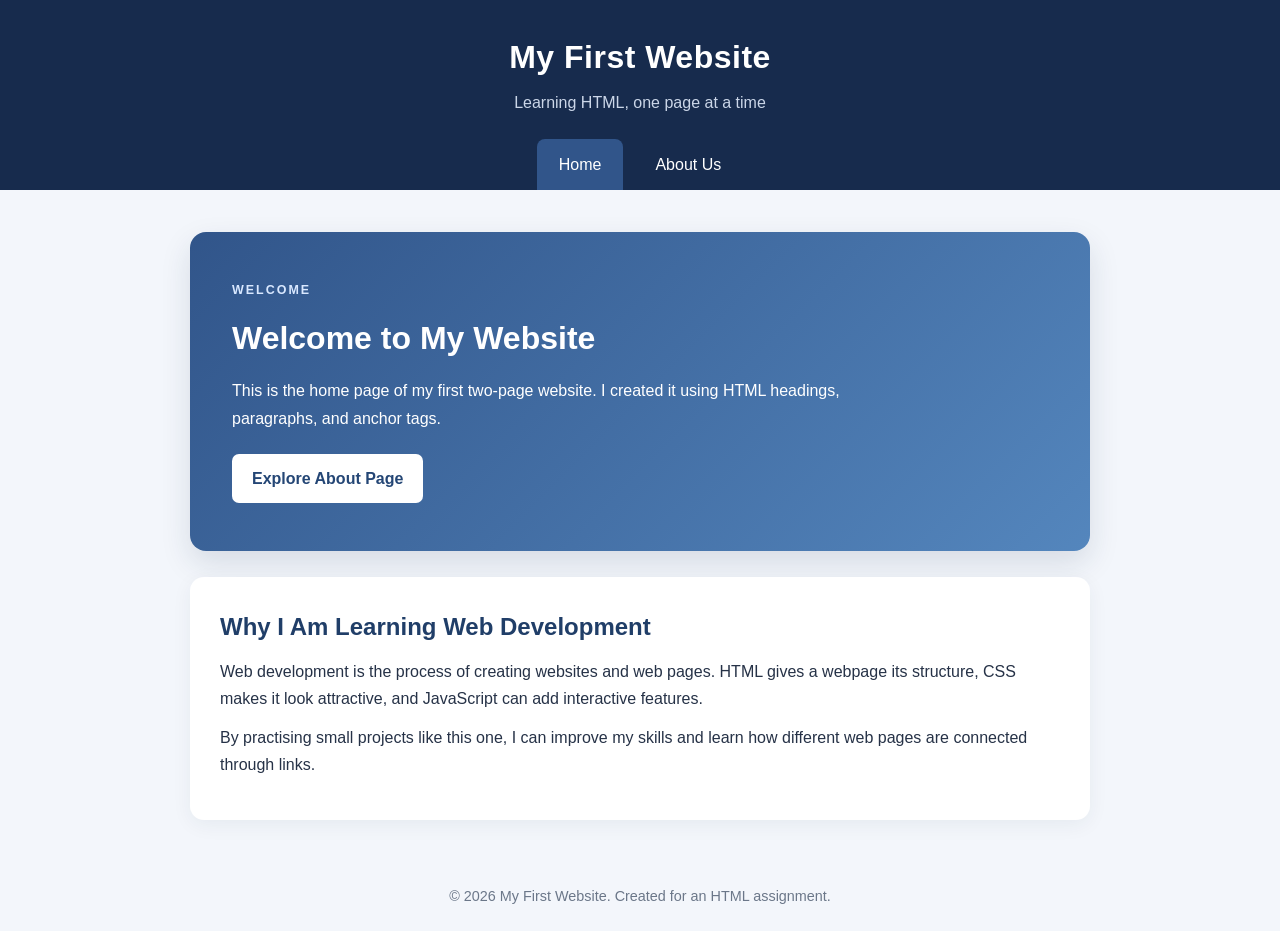
<file: index.html>
<!DOCTYPE html>
<html lang="en">
<head>
    <meta charset="UTF-8">
    <meta name="viewport" content="width=device-width, initial-scale=1.0">
    <title>My First Website | Home</title>
    <link rel="stylesheet" href="style.css">
</head>
<body>
    <header class="site-header">
        <h1>My First Website</h1>
        <p class="tagline">Learning HTML, one page at a time</p>
        <nav>
            <a class="active" href="index.html">Home</a>
            <a href="about.html">About Us</a>
        </nav>
    </header>

    <main class="container">
        <section class="hero">
            <p class="eyebrow">WELCOME</p>
            <h2>Welcome to My Website</h2>
            <p>This is the home page of my first two-page website. I created it using HTML headings, paragraphs, and anchor tags.</p>
            <a class="button" href="about.html">Explore About Page</a>
        </section>

        <section class="content-card">
            <h2>Why I Am Learning Web Development</h2>
            <p>Web development is the process of creating websites and web pages. HTML gives a webpage its structure, CSS makes it look attractive, and JavaScript can add interactive features.</p>
            <p>By practising small projects like this one, I can improve my skills and learn how different web pages are connected through links.</p>
        </section>
    </main>

    <footer>
        <p>&copy; 2026 My First Website. Created for an HTML assignment.</p>
    </footer>
</body>
</html>
</file>
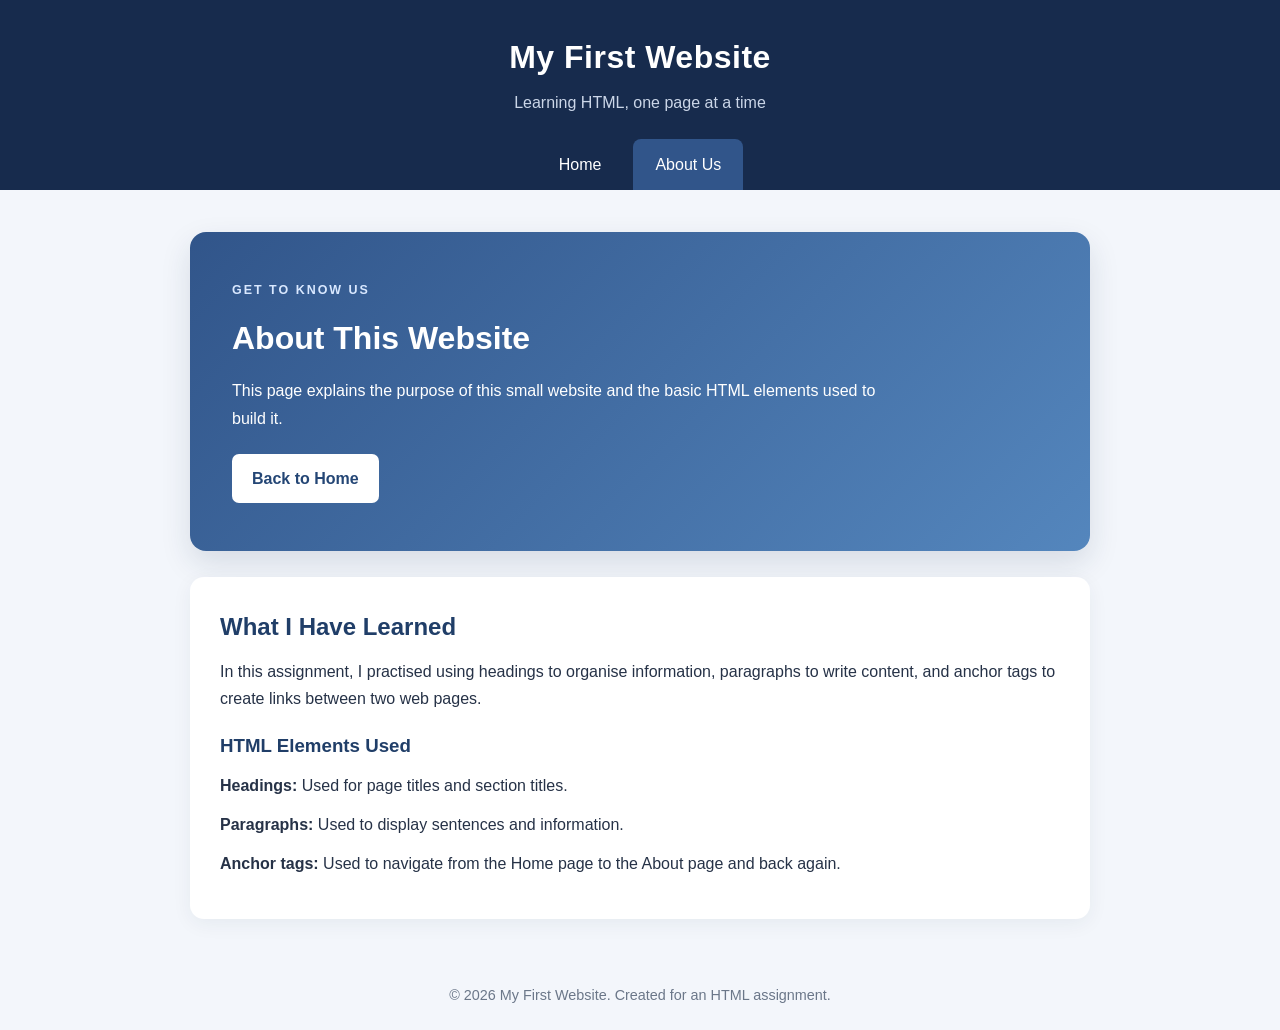
<file: about.html>
<!DOCTYPE html>
<html lang="en">
<head>
    <meta charset="UTF-8">
    <meta name="viewport" content="width=device-width, initial-scale=1.0">
    <title>My First Website | About</title>
    <link rel="stylesheet" href="style.css">
</head>
<body>
    <header class="site-header">
        <h1>My First Website</h1>
        <p class="tagline">Learning HTML, one page at a time</p>
        <nav>
            <a href="index.html">Home</a>
            <a class="active" href="about.html">About Us</a>
        </nav>
    </header>

    <main class="container">
        <section class="hero about-hero">
            <p class="eyebrow">GET TO KNOW US</p>
            <h2>About This Website</h2>
            <p>This page explains the purpose of this small website and the basic HTML elements used to build it.</p>
            <a class="button" href="index.html">Back to Home</a>
        </section>

        <section class="content-card">
            <h2>What I Have Learned</h2>
            <p>In this assignment, I practised using headings to organise information, paragraphs to write content, and anchor tags to create links between two web pages.</p>
            <h3>HTML Elements Used</h3>
            <p><strong>Headings:</strong> Used for page titles and section titles.</p>
            <p><strong>Paragraphs:</strong> Used to display sentences and information.</p>
            <p><strong>Anchor tags:</strong> Used to navigate from the Home page to the About page and back again.</p>
        </section>
    </main>

    <footer>
        <p>&copy; 2026 My First Website. Created for an HTML assignment.</p>
    </footer>
</body>
</html>
</file>
<file: style.css>
* {
    margin: 0;
    padding: 0;
    box-sizing: border-box;
}

body {
    font-family: Arial, Helvetica, sans-serif;
    background: #f3f6fb;
    color: #263247;
    line-height: 1.7;
}

.site-header {
    background: #172b4d;
    color: white;
    text-align: center;
    padding: 30px 20px 0;
}

.site-header h1 {
    font-size: 2rem;
    letter-spacing: 0.5px;
}

.tagline {
    color: #cbd6e8;
    margin: 5px 0 22px;
}

nav {
    display: flex;
    justify-content: center;
    gap: 10px;
}

nav a {
    color: white;
    text-decoration: none;
    padding: 12px 22px;
    border-radius: 8px 8px 0 0;
    transition: background 0.2s ease;
}

nav a:hover,
nav a.active {
    background: #31558a;
}

.container {
    width: min(900px, 90%);
    margin: 42px auto;
}

.hero {
    background: linear-gradient(135deg, #31558a, #5486bd);
    color: white;
    padding: 48px 42px;
    border-radius: 16px;
    box-shadow: 0 12px 30px rgba(23, 43, 77, 0.13);
}

.eyebrow {
    font-size: 0.78rem;
    font-weight: bold;
    letter-spacing: 2px;
    color: #d9e8ff;
    margin-bottom: 10px;
}

.hero h2 {
    font-size: 2rem;
    margin-bottom: 12px;
}

.hero p {
    max-width: 650px;
}

.button {
    display: inline-block;
    margin-top: 22px;
    padding: 11px 20px;
    background: white;
    color: #244675;
    font-weight: bold;
    text-decoration: none;
    border-radius: 7px;
}

.button:hover {
    background: #e8f0fc;
}

.content-card {
    background: white;
    margin-top: 26px;
    padding: 30px;
    border-radius: 14px;
    box-shadow: 0 5px 20px rgba(25, 45, 75, 0.06);
}

.content-card h2,
.content-card h3 {
    color: #203e68;
    margin-bottom: 10px;
}

.content-card h3 {
    margin-top: 18px;
}

.content-card p {
    margin-bottom: 12px;
}

footer {
    text-align: center;
    padding: 22px;
    color: #6b7789;
    font-size: 0.9rem;
}

@media (max-width: 600px) {
    .site-header h1 {
        font-size: 1.6rem;
    }

    .hero {
        padding: 34px 24px;
    }

    .hero h2 {
        font-size: 1.6rem;
    }

    .content-card {
        padding: 23px;
    }
}
</file>
